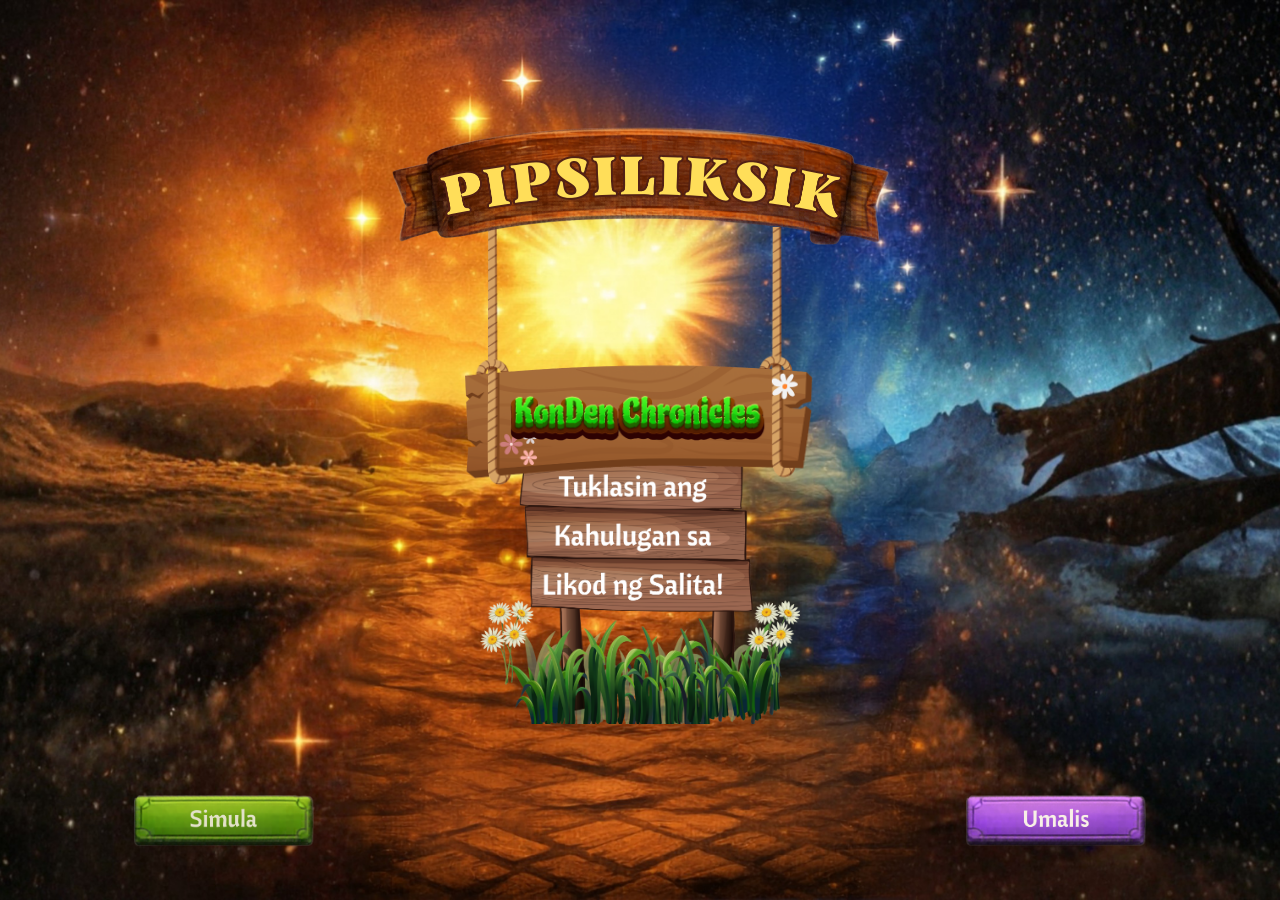
<file: index.html>
<!DOCTYPE html>
<html lang="en">
<head>
    <meta charset="UTF-8">
    <meta name="viewport" content="width=device-width, initial-scale=1.0">
    <title>Pipsiliksik: KonDen Chronicles</title>
    <link rel="stylesheet" href="style.css">
</head>
<body>

    <div class="game-container">
        <img src="assests/mainmenu/title.png" alt="Pipsiliksik" class="main-title">

        <div class="subtitle-container">
            <img src="assests/mainmenu/subtitle.png" alt="KonDen Chronicles" class="subtitle">
            <img src="assests/mainmenu/subbbtitle.png" alt="Tuklasin ang Kahulugan" class="sub-description">
        </div>

       <div class="button-container">
    <a href="index1.html">
        <button class="menu-btn">
            <img src="assests/mainmenu/start.png" alt="Simula">
        </button>
    </a>

    <button class="menu-btn" onclick="window.close()">
        <img src="assests/mainmenu/quit.png" alt="Umalis">
    </button>
</div>
    </div>

</body>
</html>
</file>
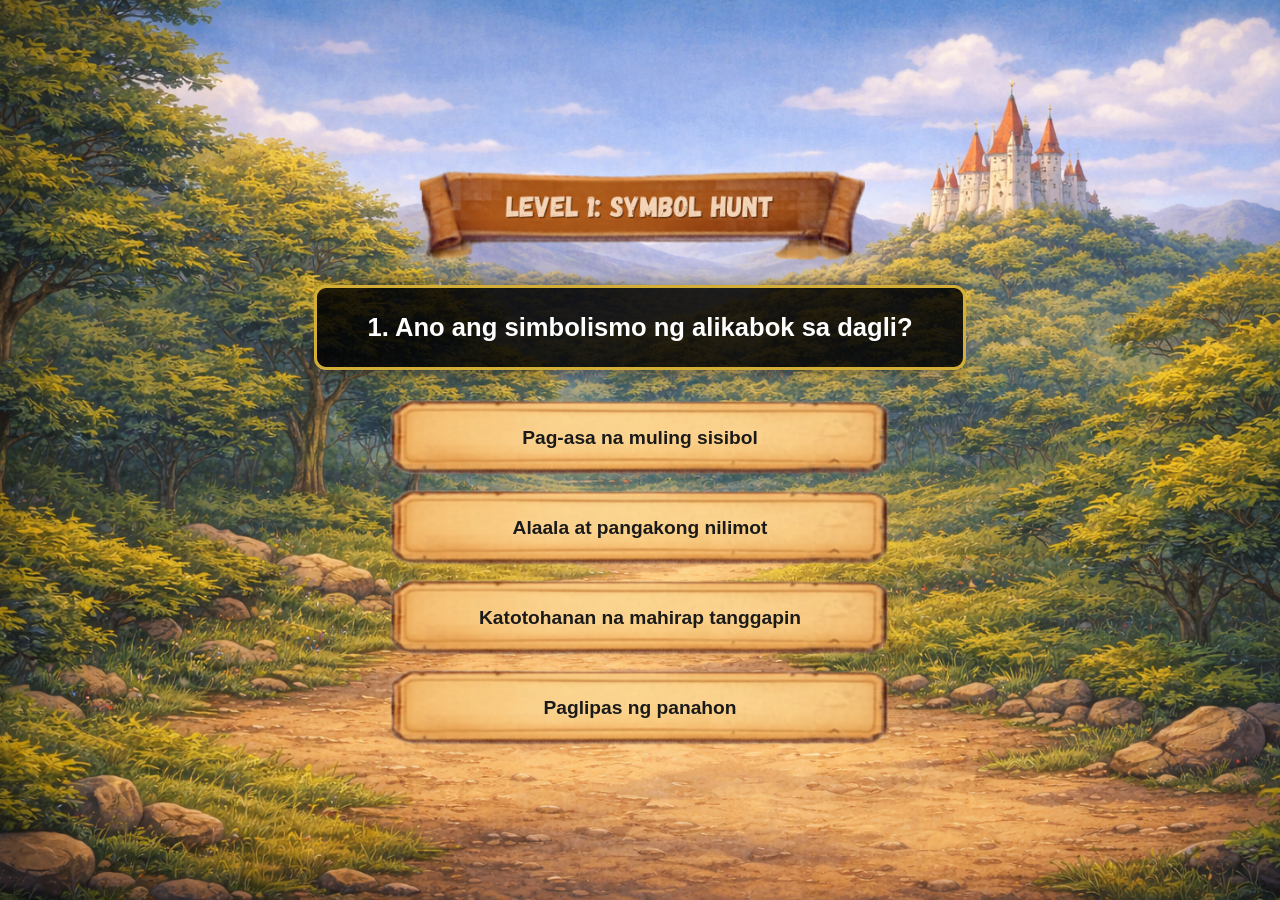
<file: level1con.html>
<!DOCTYPE html>
<html lang="tl">
<head>
    <meta charset="UTF-8">
    <meta name="viewport" content="width=device-width, initial-scale=1.0">
    <title>Symbol Hunt - Level 1</title>
    <link rel="stylesheet" href="style1con.css">
    <style>
        /* Styling for the Badge and Results */
        .result-container {
            text-align: center;
            padding: 20px;
        }
        .badge {
            display: inline-block;
            padding: 15px 30px;
            background: linear-gradient(45deg, #ffd700, #ffae00);
            color: #333;
            border-radius: 50px;
            font-weight: bold;
            font-size: 1.2rem;
            margin: 20px 0;
            box-shadow: 0 5px 15px rgba(0,0,0,0.4);
            border: 2px solid white;
            text-transform: uppercase;
        }
        .score-text {
            color: white;
            font-size: 1.5rem;
            margin-bottom: 10px;
        }
        .menu-btn {
            background-color: #4CAF50 !important; /* Different color for menu */
            margin-top: 10px;
        }
    </style>
</head>
<body>

    <div id="feedback" class="feedback-hidden"></div>

    <div class="game-container">
        <div class="header-banner"></div>

        <div class="question-box" id="questionText">
            Loading...
        </div>

        <div class="options-container" id="optionsGroup">
            </div>
    </div>

    <script>
        const quizData = [
            {
                q: "1. Ano ang simbolismo ng alikabok sa dagli?",
                options: ["Pag-asa na muling sisibol", "Alaala at pangakong nilimot", "Katotohanan na mahirap tanggapin", "Paglipas ng panahon"],
                correct: 1 
            },
            {
                q: "2. Ano ang ipinahihiwatig ng ilaw mula sa lampara?",
                options: ["Pag-asa na patuloy na sumisilip", "Kalungkutan na bumabalot sa puso", "Katotohanan na kailangang harapin", "Alaala ng nakaraan"],
                correct: 0 
            },
            {
                q: "3. Ano ang konotasyon ng katahimikan sa dagli?",
                options: ["Pag-asa", "Katotohanan", "Kalungkutan", "Alaala"],
                correct: 2 
            },
            {
                q: "4. Ano ang kahulugan ng tunog ng orasan?",
                options: ["Paglipas ng panahon", "Katotohanan ng buhay", "Pag-asa sa hinaharap", "Alaala ng nakaraan"],
                correct: 0 
            },
            {
                q: "5. Ano ang simbolismo ng librong hawak ni Elena?",
                options: ["Katotohanan na kailangang harapin", "Alaala ng nakaraan", "Pag-asa sa kinabukasan", "Kalungkutan ng puso"],
                correct: 0 
            }
        ];

        let currentQuestion = 0;
        let totalScore = 0;

        function loadQuestion() {
            const qBox = document.getElementById('questionText');
            const oGroup = document.getElementById('optionsGroup');
            const data = quizData[currentQuestion];

            qBox.innerText = data.q;
            oGroup.innerHTML = '';

            data.options.forEach((opt, index) => {
                const btn = document.createElement('button');
                btn.className = 'option-btn';
                btn.innerText = opt;
                btn.onclick = () => checkAnswer(index);
                oGroup.appendChild(btn);
            });
        }

        function checkAnswer(selectedIndex) {
            const feedback = document.getElementById('feedback');
            const isCorrect = selectedIndex === quizData[currentQuestion].correct;

            if (isCorrect) {
                totalScore += 20; // Each question = 20 points
                feedback.className = 'feedback-show correct';
                feedback.innerText = "TAMANG SAGOT! 🎉";
            } else {
                feedback.className = 'feedback-show wrong';
                feedback.innerText = "MALI ANG SAGOT! ❌";
            }

            // Lock buttons during feedback
            const buttons = document.querySelectorAll('.option-btn');
            buttons.forEach(b => b.disabled = true);

            setTimeout(() => {
                feedback.className = 'feedback-hidden';
                currentQuestion++;
                
                if (currentQuestion < quizData.length) {
                    loadQuestion();
                } else {
                    showFinalResult();
                }
            }, 1500);
        }

        function getBadgeInfo(score) {
            if (score <= 25) return "Novice Dreamer";
            if (score <= 50) return "Word Explorer";
            if (score <= 75) return "Simbolismo Seeker";
            return "Konotasyon Master";
        }

        function showFinalResult() {
            const badgeLabel = getBadgeInfo(totalScore);
            const qBox = document.getElementById('questionText');
            const oGroup = document.getElementById('optionsGroup');

            qBox.innerText = "LEVEL COMPLETE!";
            
            oGroup.innerHTML = `
                <div class="result-container">
                    <div class="score-text">Nakuha mo: ${totalScore} Puntos</div>
                    <div class="badge">${badgeLabel}</div>
                    <br>
                    <button class="option-btn menu-btn" onclick="window.location.href='index1.html'">Bumalik sa Main Menu</button>
                </div>
            `;
        }

        loadQuestion();
    </script>
</body>
</html>
</file>
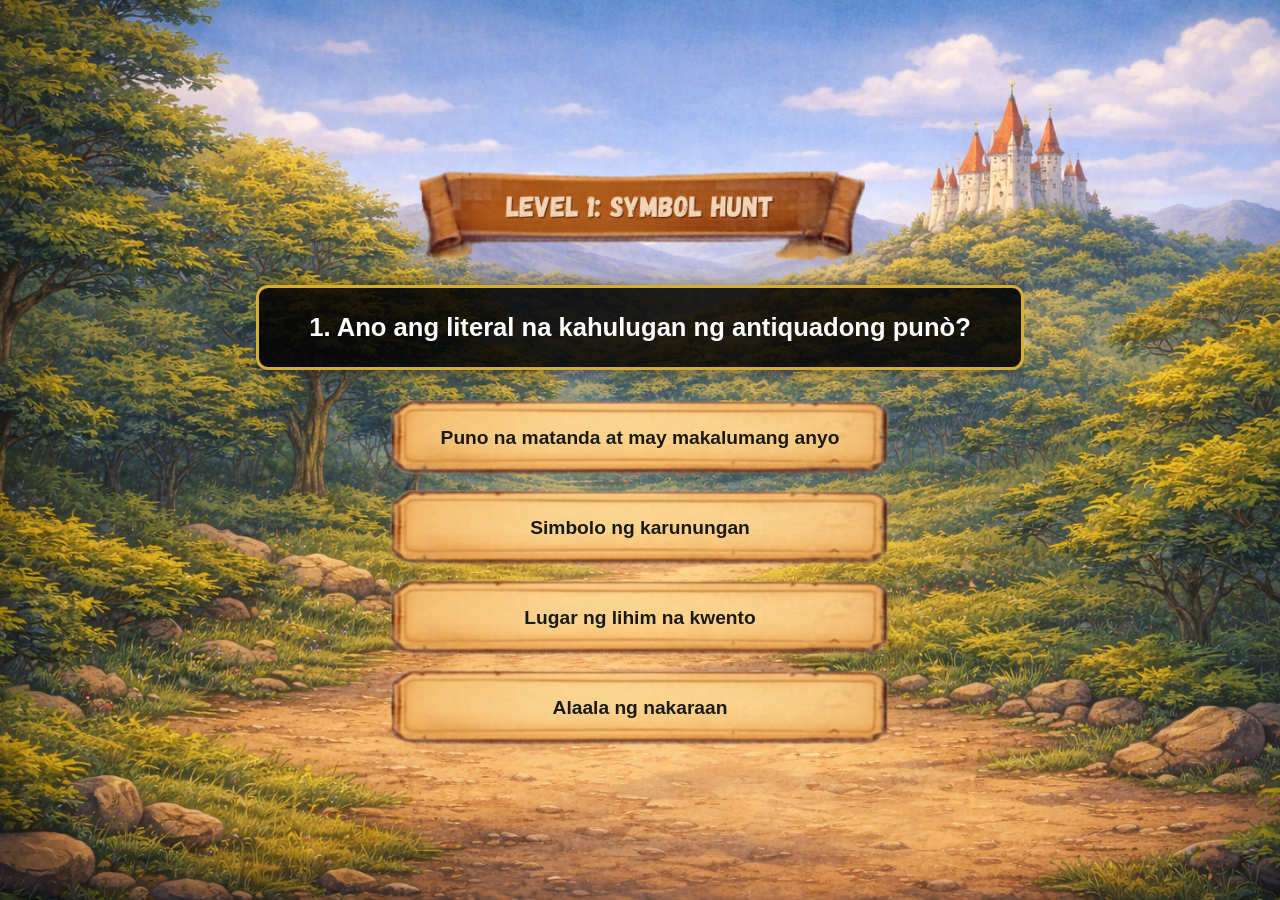
<file: level1dec.html>
<!DOCTYPE html>
<html lang="tl">
<head>
    <meta charset="UTF-8">
    <meta name="viewport" content="width=device-width, initial-scale=1.0">
    <title>Symbol Hunt - Level 1</title>
    <link rel="stylesheet" href="style2dec.css">
    <style>
        /* Styling for the Badge and Results */
        .result-container {
            text-align: center;
            padding: 20px;
        }
        .badge {
            display: inline-block;
            padding: 15px 30px;
            background: linear-gradient(45deg, #ffd700, #ffae00);
            color: #333;
            border-radius: 50px;
            font-weight: bold;
            font-size: 1.2rem;
            margin: 20px 0;
            box-shadow: 0 5px 15px rgba(0,0,0,0.4);
            border: 2px solid white;
            text-transform: uppercase;
        }
        .score-text {
            color: white;
            font-size: 1.5rem;
            margin-bottom: 10px;
        }
        .menu-btn {
            background-color: #4CAF50 !important; /* Different color for menu */
            margin-top: 10px;
        }
    </style>
</head>
<body>

    <div id="feedback" class="feedback-hidden"></div>

    <div class="game-container">
        <div class="header-banner"></div>

        <div class="question-box" id="questionText">
            Loading...
        </div>

        <div class="options-container" id="optionsGroup">
            </div>
    </div>

    <script>
        const quizData = [
            {
                q: "1.	Ano ang literal na kahulugan ng antiquadong punò?",
                options: ["Puno na matanda at may makalumang anyo", "Simbolo ng karunungan", "Lugar ng lihim na kwento", "Alaala ng nakaraan"],
                correct: 0 
            },
            {
                q: "2. Ano ang denotasyon ng bintanang nakabukas?",
                options: ["Bintana na nagpapapasok ng liwanag mula sa araw", " Simbolo ng bagong simula", "Palatandaan ng pag-asa", "Pangarap ni Ana"],
                correct: 0 
            },
            {
                q: "3. Ano ang literal na kahulugan ng libro?",
                options: ["Kasangkapan sa paglalaro", "Bagay na naglalaman ng nakasulat na impormasyon", "Simbolo ng kaalaman", "Alaala ng kabataan"],
                correct: 1
            },
            {
                q: "4. Ano ang literal na tinutukoy ng upuan?",
                options: ["Lugar para maupo", "Simbolo ng pahinga", "Tanda ng alaala", "Kaibigan ni Ana"],
                correct: 0 
            },
            {
                q: "5. Malamig ang simoy ng hangin, at ang mga dahon ay dahan-dahang sumasayaw sa himpapawid. Ano ang literal na tinutukoy ng dahon?",
                options: ["Tanda ng pagbabago", "Parte ng halaman na gumagalaw sa hangin", "Simbolo ng buhay", "Kaibigan ni Ana"],
                correct: 1 
            }
        ];

        let currentQuestion = 0;
        let totalScore = 0;

        function loadQuestion() {
            const qBox = document.getElementById('questionText');
            const oGroup = document.getElementById('optionsGroup');
            const data = quizData[currentQuestion];

            qBox.innerText = data.q;
            oGroup.innerHTML = '';

            data.options.forEach((opt, index) => {
                const btn = document.createElement('button');
                btn.className = 'option-btn';
                btn.innerText = opt;
                btn.onclick = () => checkAnswer(index);
                oGroup.appendChild(btn);
            });
        }

        function checkAnswer(selectedIndex) {
            const feedback = document.getElementById('feedback');
            const isCorrect = selectedIndex === quizData[currentQuestion].correct;

            if (isCorrect) {
                totalScore += 20; // Each question = 20 points
                feedback.className = 'feedback-show correct';
                feedback.innerText = "TAMANG SAGOT! 🎉";
            } else {
                feedback.className = 'feedback-show wrong';
                feedback.innerText = "MALI ANG SAGOT! ❌";
            }

            // Lock buttons during feedback
            const buttons = document.querySelectorAll('.option-btn');
            buttons.forEach(b => b.disabled = true);

            setTimeout(() => {
                feedback.className = 'feedback-hidden';
                currentQuestion++;
                
                if (currentQuestion < quizData.length) {
                    loadQuestion();
                } else {
                    showFinalResult();
                }
            }, 1500);
        }

        function getBadgeInfo(score) {
            if (score <= 25) return "Novice Dreamer";
            if (score <= 50) return "Word Explorer";
            if (score <= 75) return "Simbolismo Seeker";
            return "Konotasyon Master";
        }

        function showFinalResult() {
            const badgeLabel = getBadgeInfo(totalScore);
            const qBox = document.getElementById('questionText');
            const oGroup = document.getElementById('optionsGroup');

            qBox.innerText = "LEVEL COMPLETE!";
            
            oGroup.innerHTML = `
                <div class="result-container">
                    <div class="score-text">Nakuha mo: ${totalScore} Puntos</div>
                    <div class="badge">${badgeLabel}</div>
                    <br>
                    <button class="option-btn menu-btn" onclick="window.location.href='index1.html'">Bumalik sa Main Menu</button>
                </div>
            `;
        }

        loadQuestion();
    </script>
</body>
</html>
</file>
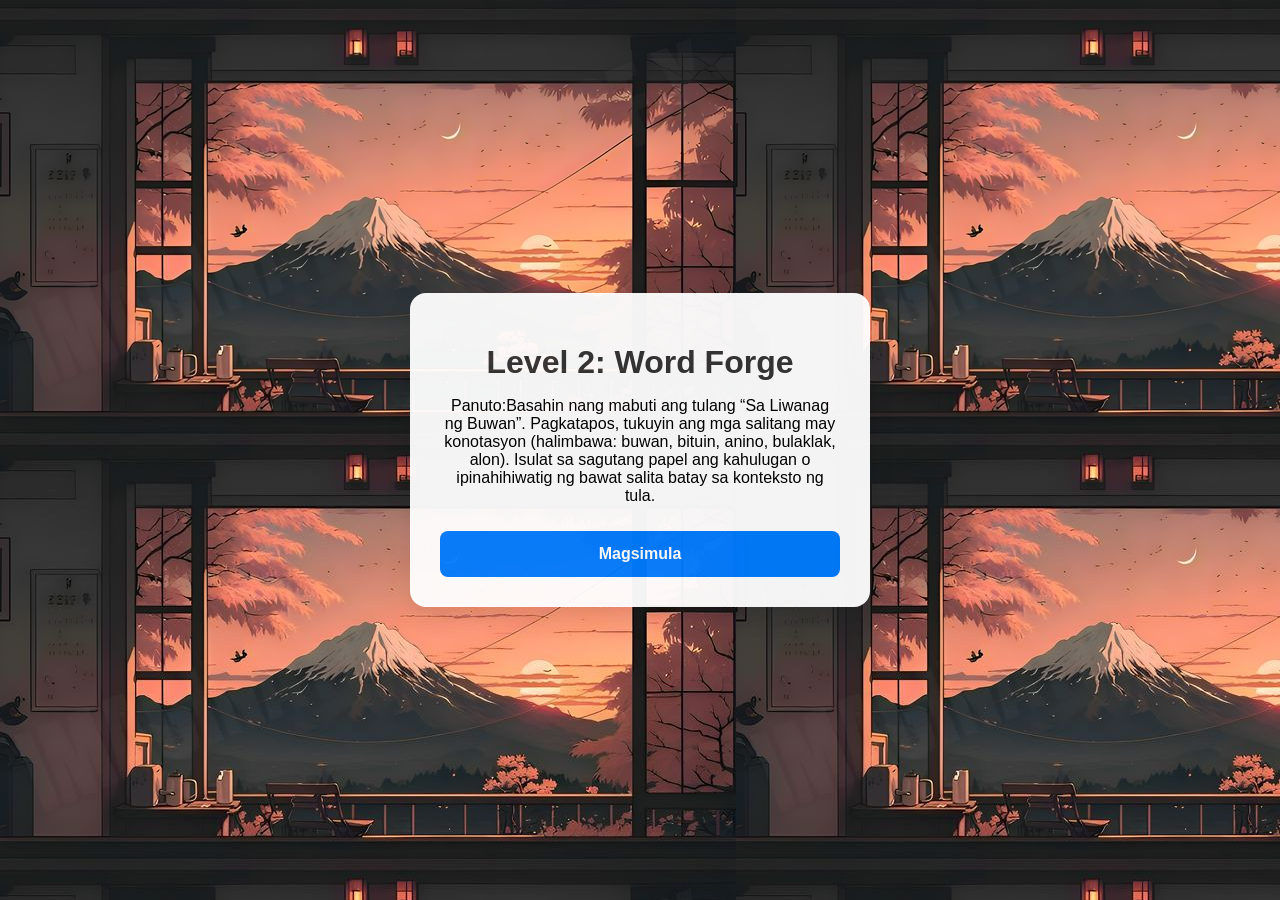
<file: level2con.html>
<!DOCTYPE html>
<html lang="en">
<head>
    <meta charset="UTF-8">
    <meta name="viewport" content="width=device-width, initial-scale=1.0">
    <title>LEVEL 2: WORD FORGE</title>
    <style>
        html, body {
            height: 100%;
            margin: 0;
        }

        body { 
            font-family: 'Segoe UI', Tahoma, Geneva, Verdana, sans-serif; 
            background-image: url(assests/level2_con/download\ \(5\).jpg);
            display: flex; 
            justify-content: center; 
            align-items: center;    
        }

        .quiz-card { 
            background: white; 
            opacity: 0.95;
            padding: 30px; 
            border-radius: 16px; 
            box-shadow: 0 10px 25px rgba(0,0,0,0.1); 
            width: 100%; 
            max-width: 400px; 
            text-align: center; 
            transition: all 0.3s ease;
        }

        button { 
            background: #007BFF; 
            color: white; 
            border: none; 
            padding: 14px 20px; 
            border-radius: 8px; 
            cursor: pointer; 
            font-weight: bold; 
            width: 100%; 
            margin-top: 10px;
            font-size: 1rem;
        }

        button:hover { background: #0056b3; }

        button.secondary { 
            background: #6c757d; 
            margin-top: 10px;
        }

        button.secondary:hover { background: #5a6268; }

        input { 
            width: 100%; 
            padding: 12px; 
            margin: 20px 0; 
            border: 2px solid #ddd; 
            border-radius: 8px; 
            box-sizing: border-box; 
            text-align: center;
            font-size: 1rem;
        }

        .progress { font-size: 0.85rem; color: #777; margin-bottom: 20px; }
        #feedback { font-weight: bold; margin: 15px 0; min-height: 1.2em; }
        .hidden { display: none; }
        h1 { color: #333; margin-bottom: 10px; }

        /* Badge Styling */
        .badge {
            display: inline-block;
            margin-top: 15px;
            padding: 12px 25px;
            border-radius: 50px;
            font-weight: bold;
            color: white;
            font-size: 1.2rem;
            box-shadow: 0 4px 10px rgba(0,0,0,0.2);
            text-transform: uppercase;
            letter-spacing: 1px;
        }
        .badge-novice { background: linear-gradient(45deg, #8e9eab, #eef2f3); color: #333; }
        .badge-explorer { background: linear-gradient(45deg, #11998e, #38ef7d); }
        .badge-seeker { background: linear-gradient(45deg, #FF512F, #DD2476); }
        .badge-master { background: linear-gradient(45deg, #FFD700, #FFA500); color: #000; border: 2px solid #daa520; }
    </style>
</head>
<body>

<div class="quiz-card" id="quiz-box">
    <div id="main-menu">
        <h1>Level 2: Word Forge</h1>
        <p>Panuto:Basahin nang mabuti ang tulang “Sa Liwanag ng Buwan”. Pagkatapos, tukuyin ang mga salitang may konotasyon (halimbawa: buwan, bituin, anino, bulaklak, alon). Isulat sa sagutang papel ang kahulugan o ipinahihiwatig ng bawat salita batay sa konteksto ng tula.</p>
        <button onclick="startQuiz()">Magsimula</button>
    </div>

    <div id="quiz-content" class="hidden">
        <div class="progress">Tanong <span id="q-number">1</span> ng 9</div>
        <h2 id="question-text">Loading...</h2>
        
        <input type="text" id="answerInput" placeholder="I-type ang sagot..." autofocus>
        
        <button onclick="processAnswer()">I-submit</button>
        <p id="feedback"></p>
    </div>
</div>

<script>
    const quizData = [
        { q: "Ano ang kahulugan ng 'Guwardiya'?", a: ["proteksyon", "gabay", "proteksiyon"] },
        { q: "Ano ang kahulugan ng 'Pangako'?", a: ["pag-asa", "posibilidad"] },
        { q: "Ano ang kahulugan ng 'Yumuyuko'?", a: ["pagpapakumbaba", "pagsunod"] },
        { q: "Ano ang kahulugan ng 'Luha'?", a: ["damdamin", "lungkot"] },
        { q: "Ano ang kahulugan ng 'Nagmumuni'?", a: ["mas malalim na pag-iisip", "pagninilay"] },
        { q: "Ano ang kahulugan ng 'Sumasamo'?", a: ["pagnanais", "panalangin"] },
        { q: "Ano ang kahulugan ng 'Naglalagablab'?", a: ["damdaming matindi", "alaala"] },
        { q: "Ano ang kahulugan ng 'Pag-asa'?", a: ["paniniwala sa magandang bukas"] },
        { q: "Ano ang kahulugan ng 'Pangarap'?", a: ["hangarin", "layunin sa buhay"] }
    ];

    let currentQ = 0;
    let totalScore = 0;
    const pointsPerQuestion = 11.12;

    const mainMenu = document.getElementById("main-menu");
    const quizContent = document.getElementById("quiz-content");
    const qText = document.getElementById("question-text");
    const qNum = document.getElementById("q-number");
    const input = document.getElementById("answerInput");
    const feedback = document.getElementById("feedback");

    function startQuiz() {
        currentQ = 0;
        totalScore = 0;
        mainMenu.classList.add("hidden");
        quizContent.classList.remove("hidden");
        loadQuestion();
    }

    function loadQuestion() {
        if (currentQ < quizData.length) {
            qText.textContent = quizData[currentQ].q;
            qNum.textContent = currentQ + 1;
            input.value = "";
            input.focus();
        } else {
            showFinalResults();
        }
    }

    function processAnswer() {
        if (input.value.trim() === "") return;

        const userValue = input.value.trim().toLowerCase();
        const correctAnswers = quizData[currentQ].a;

        if (correctAnswers.some(ans => userValue.includes(ans.toLowerCase()))) {
            totalScore += pointsPerQuestion;
            feedback.textContent = "Tama! ✨";
            feedback.style.color = "#28a745";
        } else {
            feedback.textContent = `Mali. (Sagot: ${correctAnswers[0]})`;
            feedback.style.color = "#dc3545";
        }

        currentQ++;

        setTimeout(() => {
            feedback.textContent = "";
            loadQuestion();
        }, 1200);
    }

    function getBadge(score) {
        if (score <= 25) return { name: "Novice Dreamer", class: "badge-novice" };
        if (score <= 50) return { name: "Word Explorer", class: "badge-explorer" };
        if (score <= 75) return { name: "Simbolismo Seeker", class: "badge-seeker" };
        return { name: "Konotasyon Master", class: "badge-master" };
    }

    function showFinalResults() {
        const finalScore = Math.round(totalScore);
        const badge = getBadge(finalScore);

        document.getElementById("quiz-box").innerHTML = `
            <h2>Tapos na!</h2>
            <p>Ang iyong kabuuang puntos ay:</p>
            <h1 style="font-size: 3.5rem; margin: 10px 0; color: #333;">${finalScore}</h1>
            <div class="badge ${badge.class}">${badge.name}</div>
            <div style="margin-top: 30px;">
                <button class="secondary" onclick="location.reload()">Bumalik sa Main Menu</button>
            </div>
        `;
    }

    input.addEventListener("keypress", (e) => {
        if (e.key === "Enter") processAnswer();
    });
</script>

</body>
</html>
</file>
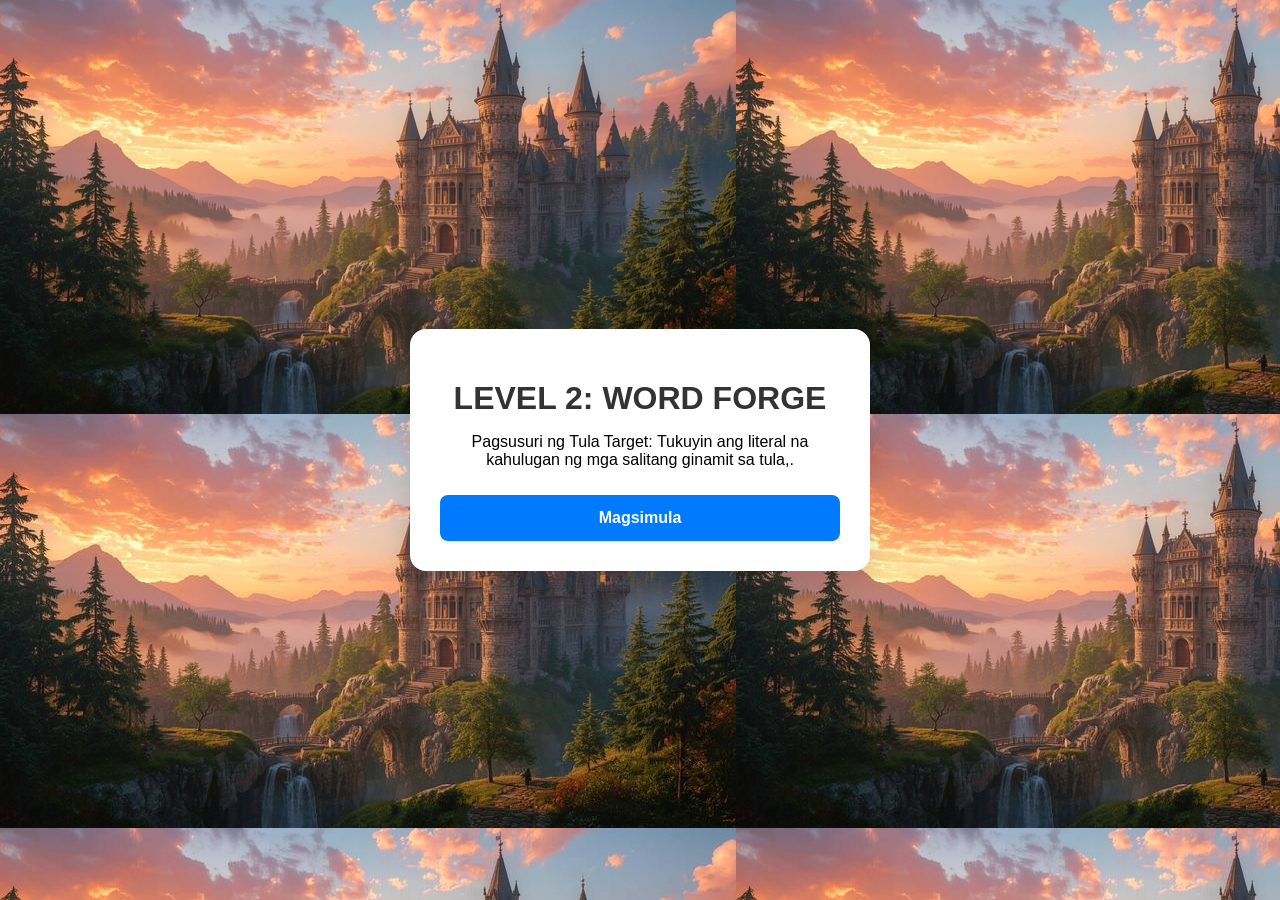
<file: level2dec.html>
<!DOCTYPE html>
<html lang="en">
<head>
    <meta charset="UTF-8">
    <meta name="viewport" content="width=device-width, initial-scale=1.0">
    <title>LEVEL 2: WORD FORGE</title>
    <style>
        html, body {
            height: 100%;
            margin: 0;
        }

        body { 
            font-family: 'Segoe UI', Tahoma, Geneva, Verdana, sans-serif; 
            background-image: url(assests/level2_den/backgroundd.jpg); 
            display: flex; 
            justify-content: center; 
            align-items: center;    
        }

        .quiz-card { 
            background: white; 
            padding: 30px; 
            border-radius: 16px; 
            box-shadow: 0 10px 25px rgba(0,0,0,0.1); 
            width: 100%; 
            max-width: 400px; 
            text-align: center; 
            transition: all 0.3s ease;
        }

        button { 
            background: #007BFF; 
            color: white; 
            border: none; 
            padding: 14px 20px; 
            border-radius: 8px; 
            cursor: pointer; 
            font-weight: bold; 
            width: 100%; 
            margin-top: 10px;
            font-size: 1rem;
        }

        button:hover { background: #0056b3; }

        button.secondary { 
            background: #6c757d; 
            margin-top: 10px;
        }

        button.secondary:hover { background: #5a6268; }

        input { 
            width: 100%; 
            padding: 12px; 
            margin: 20px 0; 
            border: 2px solid #ddd; 
            border-radius: 8px; 
            box-sizing: border-box; 
            text-align: center;
            font-size: 1rem;
        }

        .progress { font-size: 0.85rem; color: #777; margin-bottom: 20px; }
        #feedback { font-weight: bold; margin: 15px 0; min-height: 1.2em; }
        .hidden { display: none; }
        h1 { color: #333; margin-bottom: 10px; }

        /* Badge Styling */
        .badge {
            display: inline-block;
            margin-top: 15px;
            padding: 12px 25px;
            border-radius: 50px;
            font-weight: bold;
            color: white;
            font-size: 1.2rem;
            box-shadow: 0 4px 10px rgba(0,0,0,0.2);
            text-transform: uppercase;
            letter-spacing: 1px;
        }
        .badge-novice { background: linear-gradient(45deg, #8e9eab, #eef2f3); color: #333; }
        .badge-explorer { background: linear-gradient(45deg, #11998e, #38ef7d); }
        .badge-seeker { background: linear-gradient(45deg, #FF512F, #DD2476); }
        .badge-master { background: linear-gradient(45deg, #FFD700, #FFA500); color: #000; border: 2px solid #daa520; }
    </style>
</head>
<body>

<div class="quiz-card" id="quiz-box">
    <div id="main-menu">
        <h1>LEVEL 2: WORD FORGE</h1>
        <p>Pagsusuri ng Tula
Target: Tukuyin ang literal na kahulugan ng mga salitang ginamit sa tula,.</p>
        <button onclick="startQuiz()">Magsimula</button>
    </div>

    <div id="quiz-content" class="hidden">
        <div class="progress">Tanong <span id="q-number">1</span> ng 9</div>
        <h2 id="question-text">Loading...</h2>
        
        <input type="text" id="answerInput" placeholder="I-type ang sagot..." autofocus>
        
        <button onclick="processAnswer()">I-submit</button>
        <p id="feedback"></p>
    </div>
</div>

<script>
    const quizData = [
        { q: "Ano ang kahulugan ng 'Palayan'?", a: ["taniman ng palay", "kasipagan", "buhay sa kanayunan"] },
        { q: "Ano ang kahulugan ng 'Payong'?", a: ["panangga sa ulan ata araw", "proteksyon", "kalinga"] },
        { q: "Ano ang kahulugan ng 'Ilog'?", a: ["Tubig", "daloy ng oras", "katahimikan"] },
        { q: "Ano ang kahulugan ng 'Pamayanan'?", a: ["samahan", "kultura", "lugar ng sama-samang pamumuhay"] },
        { q: "Ano ang kahulugan ng 'Punong Kahoy'?", a: ["matangkad at matatag na halaman", "lakas","pagpupunyagi","katatagan"] },
        { q: "Ano ang kahulugan ng 'Araw'?", a: ["nagbibigay liwanag", "pag-asa","bagong simula"] },
        { q: "Ano ang kahulugan ng 'Dahon'?", a: ["halaman na sumisipsip ng liwang", "pagbabago","buhay","pag-uunlad"] },
        { q: "Ano ang kahulugan ng 'Tirahan'?", a: ["pamumuhay", "seguridad","kapayapaan","pahinga"] },
        { q: "Ano ang kahulugan ng 'Bunga'?", a: ["kinalabasan", "kabutihan","gantimpala","biyaya"] }
    ];

    let currentQ = 0;
    let totalScore = 0;
    const pointsPerQuestion = 11.12;

    const mainMenu = document.getElementById("main-menu");
    const quizContent = document.getElementById("quiz-content");
    const qText = document.getElementById("question-text");
    const qNum = document.getElementById("q-number");
    const input = document.getElementById("answerInput");
    const feedback = document.getElementById("feedback");

    function startQuiz() {
        currentQ = 0;
        totalScore = 0;
        mainMenu.classList.add("hidden");
        quizContent.classList.remove("hidden");
        loadQuestion();
    }

    function loadQuestion() {
        if (currentQ < quizData.length) {
            qText.textContent = quizData[currentQ].q;
            qNum.textContent = currentQ + 1;
            input.value = "";
            input.focus();
        } else {
            showFinalResults();
        }
    }

    function processAnswer() {
        if (input.value.trim() === "") return;

        const userValue = input.value.trim().toLowerCase();
        const correctAnswers = quizData[currentQ].a;

        if (correctAnswers.some(ans => userValue.includes(ans.toLowerCase()))) {
            totalScore += pointsPerQuestion;
            feedback.textContent = "Tama! ✨";
            feedback.style.color = "#28a745";
        } else {
            feedback.textContent = `Mali. (Sagot: ${correctAnswers[0]})`;
            feedback.style.color = "#dc3545";
        }

        currentQ++;

        setTimeout(() => {
            feedback.textContent = "";
            loadQuestion();
        }, 1200);
    }

    function getBadge(score) {
        if (score <= 25) return { name: "Novice Dreamer", class: "badge-novice" };
        if (score <= 50) return { name: "Word Explorer", class: "badge-explorer" };
        if (score <= 75) return { name: "Simbolismo Seeker", class: "badge-seeker" };
        return { name: "Konotasyon Master", class: "badge-master" };
    }

    function showFinalResults() {
        const finalScore = Math.round(totalScore);
        const badge = getBadge(finalScore);

        document.getElementById("quiz-box").innerHTML = `
            <h2>Tapos na!</h2>
            <p>Ang iyong kabuuang puntos ay:</p>
            <h1 style="font-size: 3.5rem; margin: 10px 0; color: #333;">${finalScore}</h1>
            <div class="badge ${badge.class}">${badge.name}</div>
            <div style="margin-top: 30px;">
                <button class="secondary" onclick="location.reload()">Bumalik sa Main Menu</button>
            </div>
        `;
    }

    input.addEventListener("keypress", (e) => {
        if (e.key === "Enter") processAnswer();
    });
</script>

</body>
</html>
</file>
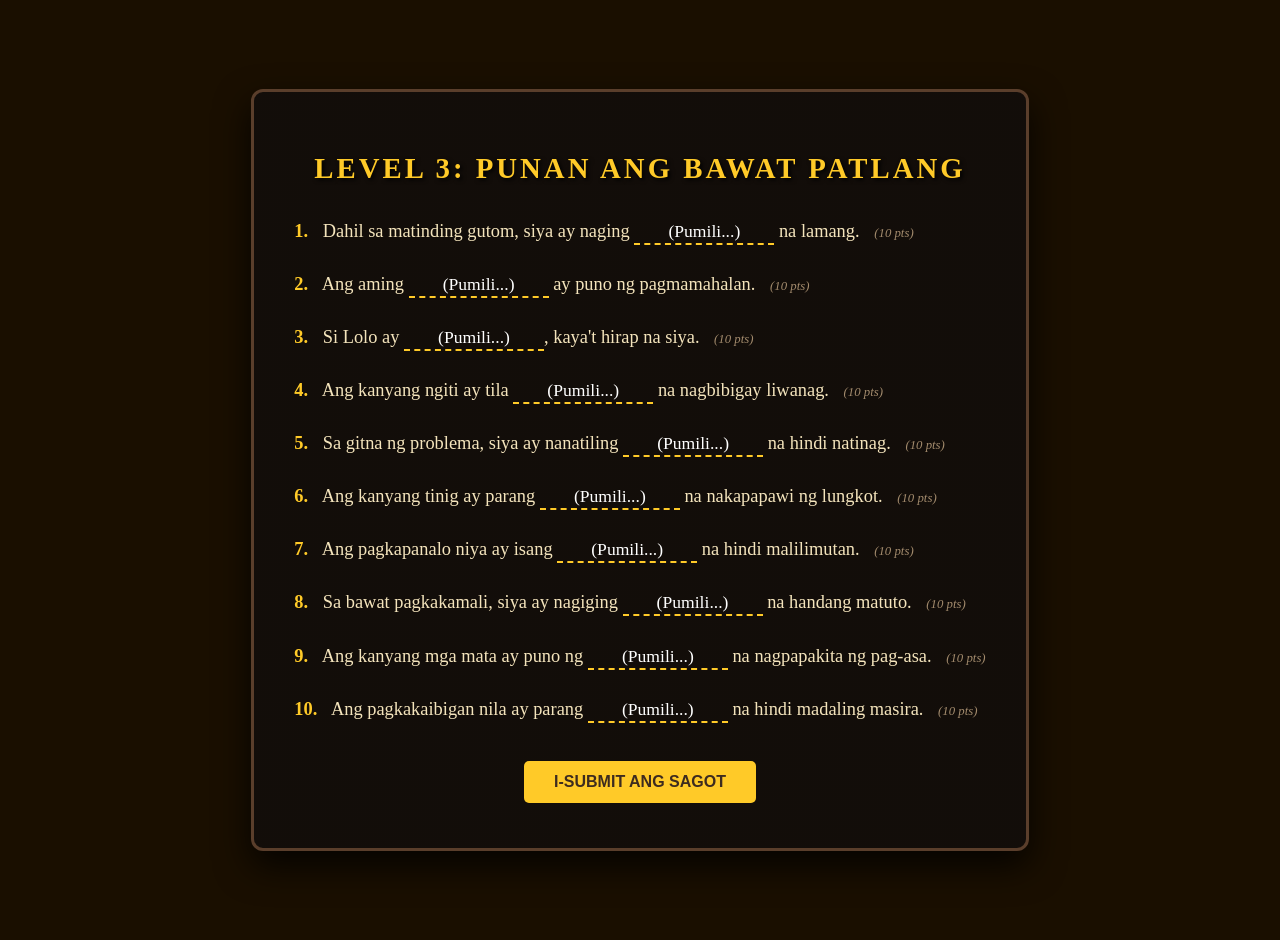
<file: level3con.html>
<!DOCTYPE html>
<html lang="tl">
<head>
    <meta charset="UTF-8">
    <meta name="viewport" content="width=device-width, initial-scale=1.0">
    <title>Pagsasanay: Konotasyon at Denotasyon</title>
    <style>
        body {
            background-color: #1a0f00;
            display: flex;
            justify-content: center;
            align-items: center;
            min-height: 100vh;
            margin: 0;
            padding: 20px;
            font-family: 'Georgia', serif;
        }

        .container {
            background: linear-gradient(rgba(0, 0, 0, 0.7), rgba(0, 0, 0, 0.7)), 
                        url('https://www.transparenttextures.com/patterns/dark-wood.png');
            background-color: #3d2b1f;
            padding: 40px;
            border-radius: 12px;
            box-shadow: 0 15px 35px rgba(0,0,0,0.8);
            max-width: 850px;
            color: #f4e4bc;
            border: 3px solid #5a3e2b;
        }

        h1 {
            text-align: center;
            text-transform: uppercase;
            letter-spacing: 3px;
            margin-bottom: 30px;
            font-size: 1.8rem;
            color: #ffca28;
            text-shadow: 2px 2px 4px black;
        }

        .item {
            margin-bottom: 20px;
            line-height: 1.8;
            font-size: 1.15rem;
        }

        .item-number {
            font-weight: bold;
            color: #ffca28;
            margin-right: 10px;
        }

        .points-tag {
            font-size: 0.8rem;
            color: #a38b6d;
            font-style: italic;
            margin-left: 10px;
        }

        select {
            background: transparent;
            border: none;
            border-bottom: 2px dashed #ffca28;
            color: #fff;
            font-family: 'Georgia', serif;
            font-size: 1.1rem;
            padding: 2px 5px;
            cursor: pointer;
            outline: none;
            -webkit-appearance: none;
            appearance: none;
            text-align: center;
            min-width: 140px;
        }

        select option {
            background-color: #3d2b1f;
            color: #f4e4bc;
        }

        .correct { color: #4caf50 !important; border-bottom: 2px solid #4caf50 !important; font-weight: bold; }
        .incorrect { color: #f44336 !important; border-bottom: 2px solid #f44336 !important; font-weight: bold; }

        .btn-container {
            text-align: center;
            margin-top: 30px;
        }

        button, .menu-link {
            background-color: #ffca28;
            color: #3d2b1f;
            border: none;
            padding: 12px 30px;
            font-size: 1rem;
            font-weight: bold;
            border-radius: 5px;
            cursor: pointer;
            transition: 0.3s;
            text-transform: uppercase;
            text-decoration: none;
            display: inline-block;
            margin: 5px;
        }

        button:hover, .menu-link:hover {
            background-color: #ffd54f;
            transform: scale(1.05);
        }

        /* --- MODAL STYLES --- */
        .modal-overlay {
            display: none;
            position: fixed;
            top: 0; left: 0; width: 100%; height: 100%;
            background: rgba(0, 0, 0, 0.9);
            z-index: 1000;
            justify-content: center;
            align-items: center;
        }

        .modal-content {
            background: #3d2b1f;
            border: 4px solid #ffca28;
            padding: 40px;
            border-radius: 15px;
            text-align: center;
            max-width: 450px;
            width: 90%;
            box-shadow: 0 0 30px rgba(255, 202, 40, 0.3);
            animation: popIn 0.4s cubic-bezier(0.175, 0.885, 0.32, 1.275);
        }

        @keyframes popIn {
            from { transform: scale(0.5); opacity: 0; }
            to { transform: scale(1); opacity: 1; }
        }

        .result-title {
            font-size: 1.5rem;
            margin-bottom: 10px;
            color: #f4e4bc;
        }

        .score-big {
            font-size: 3.5rem;
            color: #ffca28;
            margin: 10px 0;
            font-weight: bold;
            text-shadow: 0 0 10px rgba(255, 202, 40, 0.5);
        }

        .badge-box {
            display: block;
            margin: 20px auto;
            padding: 15px;
            border: 2px solid #ffca28;
            background: rgba(255, 202, 40, 0.1);
            color: #ffca28;
            border-radius: 8px;
            font-size: 1.2rem;
            font-weight: bold;
            text-transform: uppercase;
        }

        .modal-buttons {
            display: flex;
            justify-content: center;
            gap: 15px;
            flex-wrap: wrap;
            margin-top: 20px;
        }

        .secondary-btn {
            background-color: #f4e4bc;
            color: #3d2b1f;
        }
    </style>
</head>
<body>

<div class="container">
    <h1>Level 3: Punan ang Bawat Patlang</h1>
    
    <div id="quiz-form">
        <div class="item">
            <span class="item-number">1.</span> Dahil sa matinding gutom, siya ay naging 
            <select data-answer="butot-balat">
                <option value="">(Pumili...)</option>
                <option value="payat">payat</option>
                <option value="butot-balat">butot-balat</option>
            </select> na lamang. <span class="points-tag">(10 pts)</span>
        </div>

        <div class="item">
            <span class="item-number">2.</span> Ang aming 
            <select data-answer="tahanan">
                <option value="">(Pumili...)</option>
                <option value="bahay">bahay</option>
                <option value="tahanan">tahanan</option>
            </select> ay puno ng pagmamahalan. <span class="points-tag">(10 pts)</span>
        </div>

        <div class="item">
            <span class="item-number">3.</span> Si Lolo ay 
            <select data-answer="ulila sa lakas">
                <option value="">(Pumili...)</option>
                <option value="matanda">matanda</option>
                <option value="ulila sa lakas">ulila sa lakas</option>
            </select>, kaya't hirap na siya. <span class="points-tag">(10 pts)</span>
        </div>

        <div class="item">
            <span class="item-number">4.</span> Ang kanyang ngiti ay tila 
            <select data-answer="bituin">
                <option value="">(Pumili...)</option>
                <option value="bituin">bituin</option>
                <option value="ilaw">ilaw</option>
            </select> na nagbibigay liwanag. <span class="points-tag">(10 pts)</span>
        </div>

        <div class="item">
            <span class="item-number">5.</span> Sa gitna ng problema, siya ay nanatiling 
            <select data-answer="bato">
                <option value="">(Pumili...)</option>
                <option value="matatag">matatag</option>
                <option value="bato">bato</option>
            </select> na hindi natinag. <span class="points-tag">(10 pts)</span>
        </div>

        <div class="item">
            <span class="item-number">6.</span> Ang kanyang tinig ay parang 
            <select data-answer="musika">
                <option value="">(Pumili...)</option>
                <option value="musika">musika</option>
                <option value="ingay">ingay</option>
            </select> na nakapapawi ng lungkot. <span class="points-tag">(10 pts)</span>
        </div>

        <div class="item">
            <span class="item-number">7.</span> Ang pagkapanalo niya ay isang 
            <select data-answer="ginto">
                <option value="">(Pumili...)</option>
                <option value="tagumpay">tagumpay</option>
                <option value="ginto">ginto</option>
            </select> na hindi malilimutan. <span class="points-tag">(10 pts)</span>
        </div>

        <div class="item">
            <span class="item-number">8.</span> Sa bawat pagkakamali, siya ay nagiging 
            <select data-answer="binhi">
                <option value="">(Pumili...)</option>
                <option value="bata">bata</option>
                <option value="binhi">binhi</option>
            </select> na handang matuto. <span class="points-tag">(10 pts)</span>
        </div>

        <div class="item">
            <span class="item-number">9.</span> Ang kanyang mga mata ay puno ng 
            <select data-answer="liwanag">
                <option value="">(Pumili...)</option>
                <option value="liwanag">liwanag</option>
                <option value="dilim">dilim</option>
            </select> na nagpapakita ng pag-asa. <span class="points-tag">(10 pts)</span>
        </div>

        <div class="item">
            <span class="item-number">10.</span> Ang pagkakaibigan nila ay parang 
            <select data-answer="bakal">
                <option value="">(Pumili...)</option>
                <option value="bakal">bakal</option>
                <option value="tali">tali</option>
            </select> na hindi madaling masira. <span class="points-tag">(10 pts)</span>
        </div>

        <div class="btn-container">
            <button onclick="checkAnswers()">I-submit ang Sagot</button>
        </div>
    </div>
</div>

<div id="resultModal" class="modal-overlay">
    <div class="modal-content">
        <div class="result-title">Ang iyong Resulta:</div>
        <div id="finalScore" class="score-big">0 pts</div>
        <div id="finalBadge" class="badge-box">TITLE</div>
        
        <div class="modal-buttons">
            
            <a href="index1.html" class="menu-link secondary-btn">Main Menu</a>
        </div>
    </div>
</div>

<script>
    function checkAnswers() {
        const selects = document.querySelectorAll('select');
        let correctCount = 0;

        selects.forEach(select => {
            const correctAnswer = select.getAttribute('data-answer');
            if (select.value === correctAnswer) {
                select.className = 'correct';
                correctCount++;
            } else {
                select.className = 'incorrect';
            }
        });

        const totalPoints = correctCount * 10;
        
        // Determine Badge
        let badgeTitle = "";
        if (totalPoints <= 25) badgeTitle = "🌱 Novice Dreamer";
        else if (totalPoints <= 50) badgeTitle = "🔍 Word Explorer";
        else if (totalPoints <= 75) badgeTitle = "✨ Simbolismo Seeker";
        else badgeTitle = "🏆 Konotasyon Master";

        // Update Modal
        document.getElementById('finalScore').innerText = totalPoints + " pts";
        document.getElementById('finalBadge').innerText = badgeTitle;
        document.getElementById('resultModal').style.display = 'flex';
    }

    function closeModal() {
        document.getElementById('resultModal').style.display = 'none';
        const selects = document.querySelectorAll('select');
        selects.forEach(select => {
            select.value = "";
            select.className = "";
        });
    }
</script>

</body>
</html>
</file>
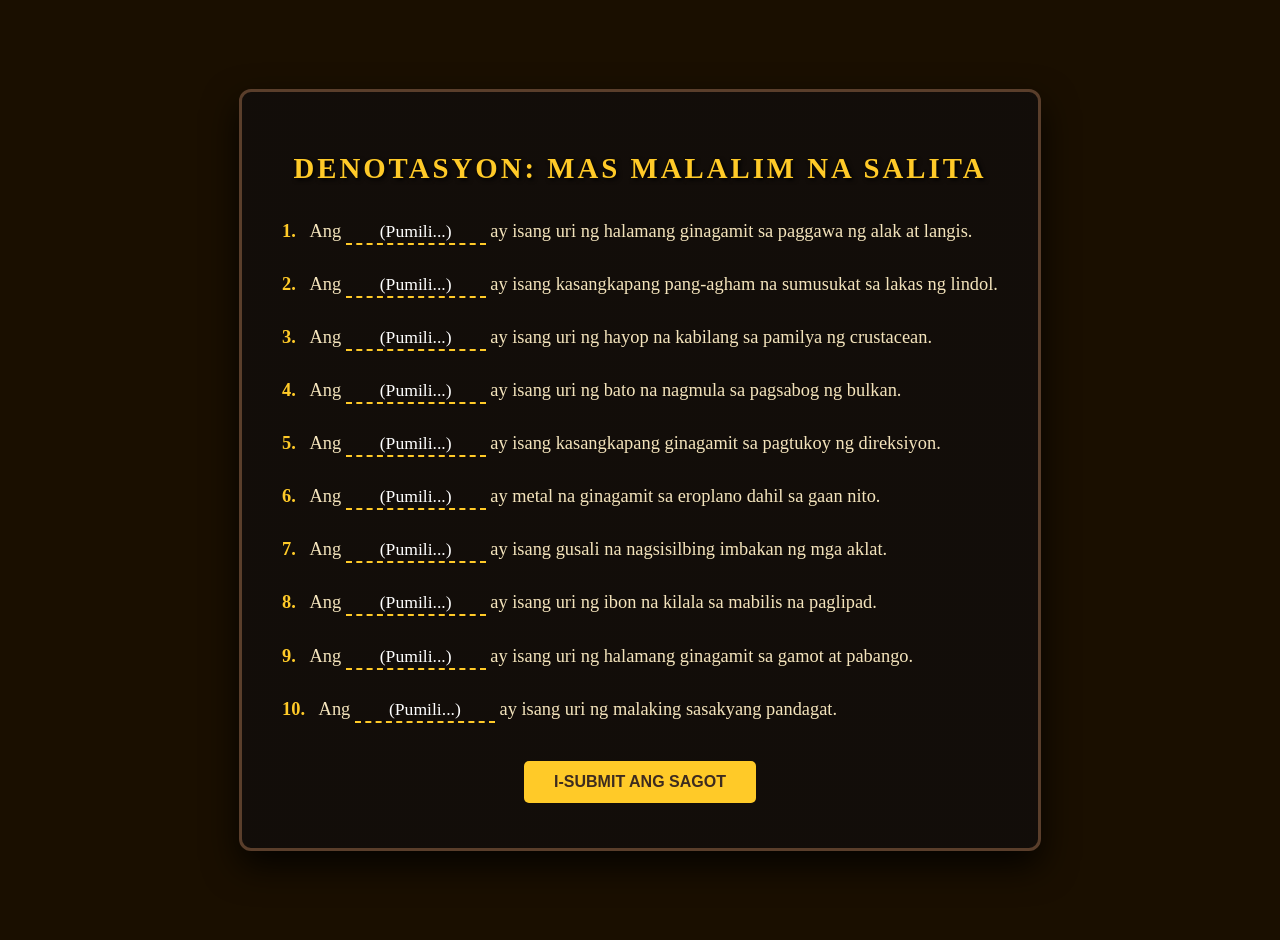
<file: level3dec.html>
<!DOCTYPE html>
<html lang="tl">
<head>
    <meta charset="UTF-8">
    <meta name="viewport" content="width=device-width, initial-scale=1.0">
    <title>Pagsasanay: Denotasyon (Literal na Kahulugan)</title>
    <style>
        body {
            background-color: #1a0f00;
            display: flex;
            justify-content: center;
            align-items: center;
            min-height: 100vh;
            margin: 0;
            padding: 20px;
            font-family: 'Georgia', serif;
        }

        .container {
            background: linear-gradient(rgba(0, 0, 0, 0.7), rgba(0, 0, 0, 0.7)), 
                        url('https://www.transparenttextures.com/patterns/dark-wood.png');
            background-color: #3d2b1f;
            padding: 40px;
            border-radius: 12px;
            box-shadow: 0 15px 35px rgba(0,0,0,0.8);
            max-width: 850px;
            color: #f4e4bc;
            border: 3px solid #5a3e2b;
        }

        h1 {
            text-align: center;
            text-transform: uppercase;
            letter-spacing: 3px;
            margin-bottom: 30px;
            font-size: 1.8rem;
            color: #ffca28;
            text-shadow: 2px 2px 4px black;
        }

        .item {
            margin-bottom: 20px;
            line-height: 1.8;
            font-size: 1.15rem;
        }

        .item-number {
            font-weight: bold;
            color: #ffca28;
            margin-right: 10px;
        }

        select {
            background: transparent;
            border: none;
            border-bottom: 2px dashed #ffca28;
            color: #fff;
            font-family: 'Georgia', serif;
            font-size: 1.1rem;
            padding: 2px 5px;
            cursor: pointer;
            outline: none;
            -webkit-appearance: none;
            appearance: none;
            text-align: center;
            min-width: 140px;
        }

        select option {
            background-color: #3d2b1f;
            color: #f4e4bc;
        }

        .correct { color: #4caf50 !important; border-bottom: 2px solid #4caf50 !important; font-weight: bold; }
        .incorrect { color: #f44336 !important; border-bottom: 2px solid #f44336 !important; font-weight: bold; }

        .btn-container {
            text-align: center;
            margin-top: 30px;
        }

        button, .menu-link {
            background-color: #ffca28;
            color: #3d2b1f;
            border: none;
            padding: 12px 30px;
            font-size: 1rem;
            font-weight: bold;
            border-radius: 5px;
            cursor: pointer;
            transition: 0.3s;
            text-transform: uppercase;
            text-decoration: none;
            display: inline-block;
            margin: 5px;
        }

        button:hover, .menu-link:hover {
            background-color: #ffd54f;
            transform: scale(1.05);
        }

        .modal-overlay {
            display: none;
            position: fixed;
            top: 0; left: 0; width: 100%; height: 100%;
            background: rgba(0, 0, 0, 0.9);
            z-index: 1000;
            justify-content: center;
            align-items: center;
        }

        .modal-content {
            background: #3d2b1f;
            border: 4px solid #ffca28;
            padding: 40px;
            border-radius: 15px;
            text-align: center;
            max-width: 450px;
            width: 90%;
            box-shadow: 0 0 30px rgba(255, 202, 40, 0.3);
            animation: popIn 0.4s cubic-bezier(0.175, 0.885, 0.32, 1.275);
        }

        @keyframes popIn {
            from { transform: scale(0.5); opacity: 0; }
            to { transform: scale(1); opacity: 1; }
        }

        .result-title {
            font-size: 1.5rem;
            margin-bottom: 10px;
            color: #f4e4bc;
        }

        .score-big {
            font-size: 3.5rem;
            color: #ffca28;
            margin: 10px 0;
            font-weight: bold;
            text-shadow: 0 0 10px rgba(255, 202, 40, 0.5);
        }

        .badge-box {
            display: block;
            margin: 20px auto;
            padding: 15px;
            border: 2px solid #ffca28;
            background: rgba(255, 202, 40, 0.1);
            color: #ffca28;
            border-radius: 8px;
            font-size: 1.2rem;
            font-weight: bold;
            text-transform: uppercase;
        }

        .modal-buttons {
            display: flex;
            justify-content: center;
            gap: 15px;
            flex-wrap: wrap;
            margin-top: 20px;
        }

        .secondary-btn {
            background-color: #f4e4bc;
            color: #3d2b1f;
        }
    </style>
</head>
<body>

<div class="container">
    <h1>Denotasyon: Mas Malalim na Salita</h1>
    
    <div id="quiz-form">
        <div class="item">
            <span class="item-number">1.</span> Ang 
            <select data-answer="ubas">
                <option value="">(Pumili...)</option>
                <option value="ubas">ubas</option>
                <option value="vino">vino</option>
            </select> ay isang uri ng halamang ginagamit sa paggawa ng alak at langis.
        </div>

        <div class="item">
            <span class="item-number">2.</span> Ang 
            <select data-answer="seismograph">
                <option value="">(Pumili...)</option>
                <option value="seismograph">seismograph</option>
                <option value="pagyanig">pagyanig</option>
            </select> ay isang kasangkapang pang-agham na sumusukat sa lakas ng lindol.
        </div>

        <div class="item">
            <span class="item-number">3.</span> Ang 
            <select data-answer="alimango">
                <option value="">(Pumili...)</option>
                <option value="alimango">alimango</option>
                <option value="sipag">sipag</option>
            </select> ay isang uri ng hayop na kabilang sa pamilya ng crustacean.
        </div>

        <div class="item">
            <span class="item-number">4.</span> Ang 
            <select data-answer="basalto">
                <option value="">(Pumili...)</option>
                <option value="basalto">basalto</option>
                <option value="lakas">lakas</option>
            </select> ay isang uri ng bato na nagmula sa pagsabog ng bulkan.
        </div>

        <div class="item">
            <span class="item-number">5.</span> Ang 
            <select data-answer="kompas">
                <option value="">(Pumili...)</option>
                <option value="kompas">kompas</option>
                <option value="paglalakbay">paglalakbay</option>
            </select> ay isang kasangkapang ginagamit sa pagtukoy ng direksiyon.
        </div>

        <div class="item">
            <span class="item-number">6.</span> Ang 
            <select data-answer="aluminyo">
                <option value="">(Pumili...)</option>
                <option value="aluminyo">aluminyo</option>
                <option value="kinang">kinang</option>
            </select> ay metal na ginagamit sa eroplano dahil sa gaan nito.
        </div>

        <div class="item">
            <span class="item-number">7.</span> Ang 
            <select data-answer="aklatan">
                <option value="">(Pumili...)</option>
                <option value="aklatan">aklatan</option>
                <option value="karunungan">karunungan</option>
            </select> ay isang gusali na nagsisilbing imbakan ng mga aklat.
        </div>

        <div class="item">
            <span class="item-number">8.</span> Ang 
            <select data-answer="lawin">
                <option value="">(Pumili...)</option>
                <option value="lawin">lawin</option>
                <option value="kalayaan">kalayaan</option>
            </select> ay isang uri ng ibon na kilala sa mabilis na paglipad.
        </div>

        <div class="item">
            <span class="item-number">9.</span> Ang 
            <select data-answer="lavender">
                <option value="">(Pumili...)</option>
                <option value="lavender">lavender</option>
                <option value="ganda">ganda</option>
            </select> ay isang uri ng halamang ginagamit sa gamot at pabango.
        </div>

        <div class="item">
            <span class="item-number">10.</span> Ang 
            <select data-answer="barko">
                <option value="">(Pumili...)</option>
                <option value="barko">barko</option>
                <option value="pangarap">pangarap</option>
            </select> ay isang uri ng malaking sasakyang pandagat.
        </div>

        <div class="btn-container">
            <button onclick="checkAnswers()">I-submit ang Sagot</button>
        </div>
    </div>
</div>

<div id="resultModal" class="modal-overlay">
    <div class="modal-content">
        <div class="result-title">Ang iyong Resulta:</div>
        <div id="finalScore" class="score-big">0 pts</div>
        <div id="finalBadge" class="badge-box">TITLE</div>
        
        <div class="modal-buttons">
            <button onclick="closeModal()">Subukan Muli</button>
            <a href="#" class="menu-link secondary-btn">Main Menu</a>
        </div>
    </div>
</div>

<script>
    function checkAnswers() {
        const selects = document.querySelectorAll('select');
        let correctCount = 0;

        selects.forEach(select => {
            const correctAnswer = select.getAttribute('data-answer');
            if (select.value === correctAnswer) {
                select.className = 'correct';
                correctCount++;
            } else {
                select.className = 'incorrect';
            }
        });

        const totalPoints = correctCount * 10;
        
        let badgeTitle = "";
        if (totalPoints <= 30) badgeTitle = "🌱 Nagsisimula Pa Lang";
        else if (totalPoints <= 60) badgeTitle = "🔍 Mapagmasid na Mag-aaral";
        else if (totalPoints <= 90) badgeTitle = "✨ Literal Specialist";
        else badgeTitle = "🏆 Denotasyon Master";

        document.getElementById('finalScore').innerText = totalPoints + " pts";
        document.getElementById('finalBadge').innerText = badgeTitle;
        document.getElementById('resultModal').style.display = 'flex';
    }

    function closeModal() {
        document.getElementById('resultModal').style.display = 'none';
        const selects = document.querySelectorAll('select');
        selects.forEach(select => {
            select.value = "";
            select.className = "";
        });
    }
</script>

</body>
</html>
</file>
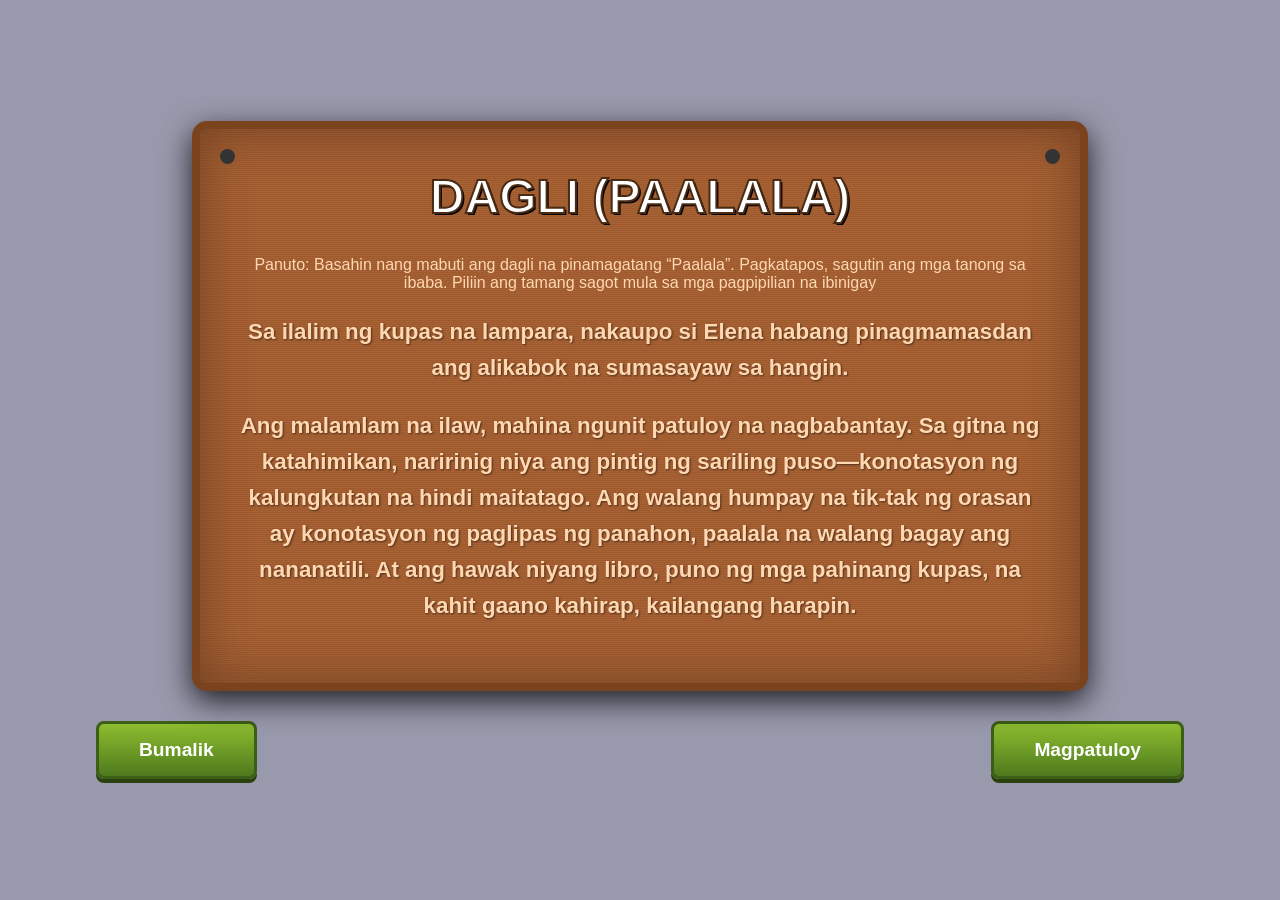
<file: storyboard1.html>
<!DOCTYPE html>
<html lang="tl">
<head>
    <meta charset="UTF-8">
    <meta name="viewport" content="width=device-width, initial-scale=1.0">
    <title>Dagli - Paalala</title>
    <link rel="stylesheet" href="sbstyle.css">
</head>
<body>
    <div class="game-container">
        <div class="wooden-sign">
            <h1>DAGLI (PAALALA)</h1>
            <div class="subcontent">
                <p> Panuto: Basahin nang mabuti ang dagli na pinamagatang “Paalala”. Pagkatapos, sagutin ang mga tanong sa ibaba. Piliin ang tamang sagot mula sa mga pagpipilian na ibinigay</p>
            </div>

            <div class="content">
                <p>Sa ilalim ng kupas na lampara, nakaupo si Elena habang pinagmamasdan ang alikabok na sumasayaw sa hangin.</p>
                <p>Ang malamlam na ilaw, mahina ngunit patuloy na nagbabantay. Sa gitna ng katahimikan, naririnig niya ang pintig ng sariling puso—konotasyon ng kalungkutan na hindi maitatago. Ang walang humpay na tik-tak ng orasan ay konotasyon ng paglipas ng panahon, paalala na walang bagay ang nananatili. At ang hawak niyang libro, puno ng mga pahinang kupas, na kahit gaano kahirap, kailangang harapin.</p>
            </div>
        </div>

        <div class="button-container">
            <a href="index1.html">
                <button class="btn btn-green">Bumalik</button>
            </a>

            <a href="level1con.html">
                <button class="btn btn-green">Magpatuloy</button>
            </a>
        </div>
    </div>
</body>
</html>
</file>
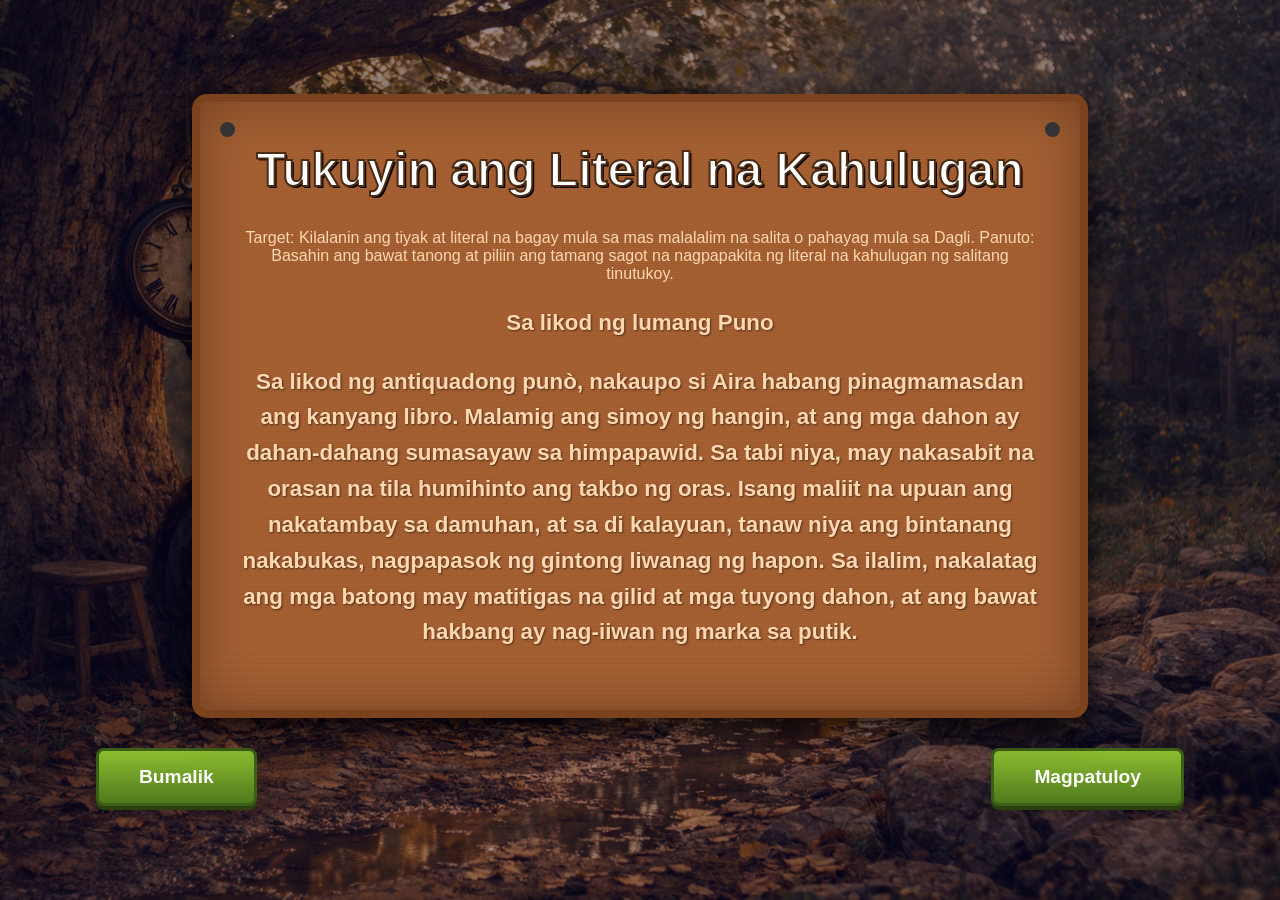
<file: storyboard1d.html>
<!DOCTYPE html>
<html lang="tl">
<head>
    <meta charset="UTF-8">
    <meta name="viewport" content="width=device-width, initial-scale=1.0">
    <title>Dagli - Paalala</title>
    <link rel="stylesheet" href="sb1d.css">
</head>
<body>
    <div class="game-container">
        <div class="wooden-sign">
            <h1>Tukuyin ang Literal na Kahulugan </h1>
            <div class="subcontent">
                <p> 
                  Target: Kilalanin ang tiyak at literal na bagay mula sa mas malalalim na salita o pahayag mula sa Dagli.
                  Panuto: Basahin ang bawat tanong at piliin ang tamang sagot na nagpapakita ng literal na kahulugan ng salitang tinutukoy. 
                </p>
            </div>

            <div class="content">
                <p>Sa likod ng lumang Puno</p>
                <p>Sa likod ng antiquadong punò, nakaupo si Aira habang pinagmamasdan ang kanyang libro. Malamig ang simoy ng hangin, at ang mga dahon ay dahan-dahang sumasayaw sa himpapawid. Sa tabi niya, may nakasabit na orasan na tila humihinto ang takbo ng oras. Isang maliit na upuan ang nakatambay sa damuhan, at sa di kalayuan, tanaw niya ang bintanang nakabukas, nagpapasok ng gintong liwanag ng hapon. Sa ilalim, nakalatag ang mga batong may matitigas na gilid at mga tuyong dahon, at ang bawat hakbang ay nag-iiwan ng marka sa putik.</p>
            </div>
        </div>

        <div class="button-container">
            <a href="index2.html">
                <button class="btn btn-green">Bumalik</button>
            </a>

            <a href="level1dec.html">
                <button class="btn btn-green">Magpatuloy</button>
            </a>
        </div>
    </div>
</body>
</html>
</file>
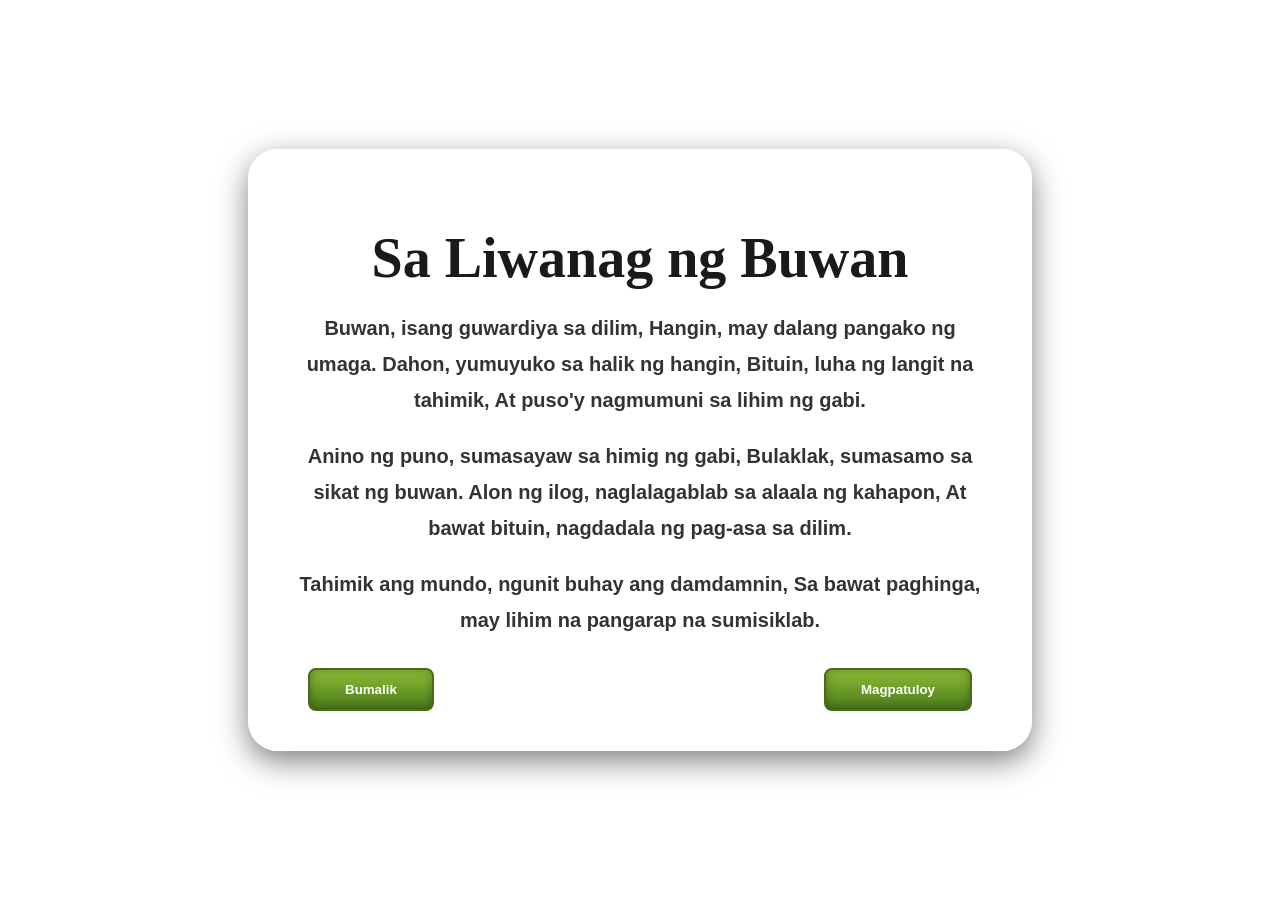
<file: storyboard2.html>
<!DOCTYPE html>
<html lang="tl">
<head>
    <meta charset="UTF-8">
    <meta name="viewport" content="width=device-width, initial-scale=1.0">
    <title>Sa Liwanag ng Buwan</title>
    <link href="https://fonts.google.com/specimen/Mea+Culpa?categoryFilters=Feeling:%2FExpressive%2FFancy&preview.script=Latn" rel="stylesheet">
    <style>
        body, html {
            margin: 0;
            padding: 0;
            height: 100%;
            font-family: 'Montserrat', sans-serif;
            display: flex;
            justify-content: center;
            align-items: center;
            /* Replace the URL below with your actual background image link */
            background: url('https://images.unsplash.com/photo-1504858700536-882c978a3464?auto=format&fit=crop&w=1920&q=80') no-repeat center center fixed;
            background-size: cover;
        }

        .container {
            background-color: rgba(255, 255, 255, 0.85);
            width: 80%;
            max-width: 800px;
            padding: 40px;
            border-radius: 30px;
            text-align: center;
            box-shadow: 0 10px 30px rgba(0,0,0,0.5);
            position: relative;
        }

        h1 {
            font-family: 'UnifrakturMaguntia', cursive;
            font-size: 3.5rem;
            margin-bottom: 20px;
            color: #1a1a1a;
        }

        p {
            font-size: 1.25rem;
            line-height: 1.8;
            color: #333;
            margin-bottom: 15px;
            font-weight: 700; /* Bolded to match the image style */
        }

        .button-container {
            display: flex;
            justify-content: space-between;
            margin-top: 30px;
            padding: 0 20px;
        }

        .btn {
            padding: 12px 35px;
            border-radius: 8px;
            border: 2px solid #4a6a1a;
            font-weight: bold;
            color: white;
            cursor: pointer;
            text-transform: capitalize;
            box-shadow: inset 0px 0px 10px rgba(0,0,0,0.3);
            background: linear-gradient(to bottom, #8dbd35 0%, #4a7a1a 100%);
        }

        .btn:hover {
            filter: brightness(1.1);
        }
    </style>
</head>
<body>

    <div class="container">
        <h1>Sa Liwanag ng Buwan</h1>
        
        <p>Buwan, isang guwardiya sa dilim, Hangin, may dalang pangako ng umaga. Dahon, yumuyuko sa halik ng hangin, Bituin, luha ng langit na tahimik, At puso'y nagmumuni sa lihim ng gabi.</p>
        
        <p>Anino ng puno, sumasayaw sa himig ng gabi, Bulaklak, sumasamo sa sikat ng buwan. Alon ng ilog, naglalagablab sa alaala ng kahapon, At bawat bituin, nagdadala ng pag-asa sa dilim.</p>
        
        <p>Tahimik ang mundo, ngunit buhay ang damdamnin, Sa bawat paghinga, may lihim na pangarap na sumisiklab.</p>

       <div class="button-container">
            <a href="index1.html">
                <button class="btn btn-green">Bumalik</button>
            </a>

            <a href="level2con.html">
                <button class="btn btn-green">Magpatuloy</button>
            </a>
        </div>
    </div>

</body>
</html>
</file>
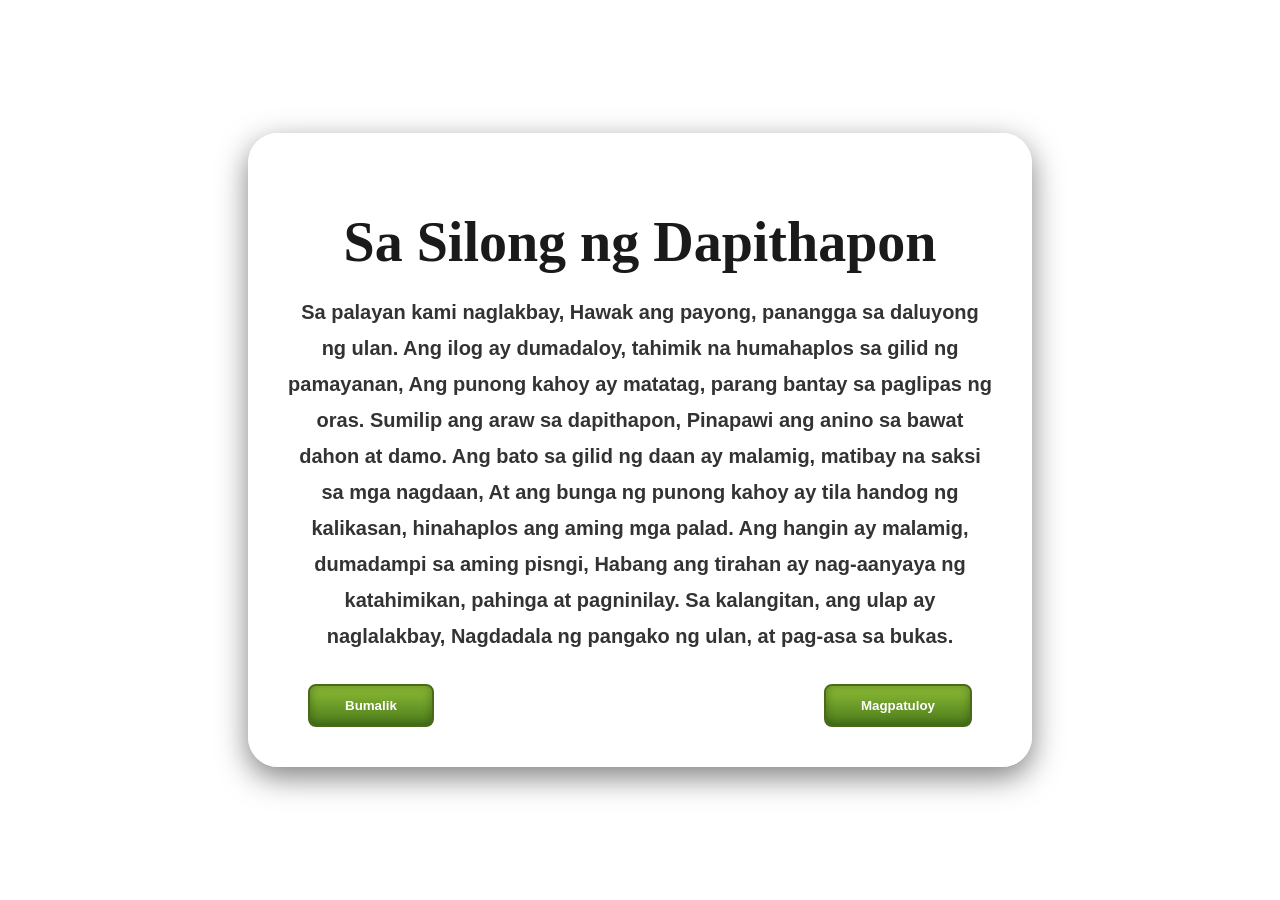
<file: storyboard2d.html>
<!DOCTYPE html>
<html lang="tl">
<head>
    <meta charset="UTF-8">
    <meta name="viewport" content="width=device-width, initial-scale=1.0">
    <title>Sa Liwanag ng Buwan</title>
    <link href="https://fonts.google.com/specimen/Mea+Culpa?categoryFilters=Feeling:%2FExpressive%2FFancy&preview.script=Latn" rel="stylesheet">
    <style>
        body, html {
            margin: 0;
            padding: 0;
            height: 100%;
            font-family: 'Montserrat', sans-serif;
            display: flex;
            justify-content: center;
            align-items: center;
            /* Replace the URL below with your actual background image link */
            background: url('https://images.unsplash.com/photo-1504858700536-882c978a3464?auto=format&fit=crop&w=1920&q=') no-repeat center center fixed;
            background-size: cover;
        }

        .container {
            background-color: rgba(255, 255, 255, 0.85);
            width: 80%;
            max-width: 800px;
            padding: 40px;
            border-radius: 30px;
            text-align: center;
            box-shadow: 0 10px 30px rgba(0,0,0,0.5);
            position: relative;
        }

        h1 {
            font-family: 'UnifrakturMaguntia', cursive;
            font-size: 3.5rem;
            margin-bottom: 20px;
            color: #1a1a1a;
        }

        p {
            font-size: 1.25rem;
            line-height: 1.8;
            color: #333;
            margin-bottom: 15px;
            font-weight: 700; /* Bolded to match the image style */
        }

        .button-container {
            display: flex;
            justify-content: space-between;
            margin-top: 30px;
            padding: 0 20px;
        }

        .btn {
            padding: 12px 35px;
            border-radius: 8px;
            border: 2px solid #4a6a1a;
            font-weight: bold;
            color: white;
            cursor: pointer;
            text-transform: capitalize;
            box-shadow: inset 0px 0px 10px rgba(0,0,0,0.3);
            background: linear-gradient(to bottom, #8dbd35 0%, #4a7a1a 100%);
        }

        .btn:hover {
            filter: brightness(1.1);
        }
    </style>
</head>
<body>

    <div class="container">
        <h1>Sa Silong ng Dapithapon</h1>
        
        <p>Sa palayan kami naglakbay,
Hawak ang payong, panangga sa daluyong ng ulan.
Ang ilog ay dumadaloy, tahimik na humahaplos sa gilid ng pamayanan,
Ang punong kahoy ay matatag, parang bantay sa paglipas ng oras.
Sumilip ang araw sa dapithapon,
Pinapawi ang anino sa bawat dahon at damo.
Ang bato sa gilid ng daan ay malamig, matibay na saksi sa mga nagdaan,
At ang bunga ng punong kahoy ay tila handog ng kalikasan, hinahaplos ang aming mga palad.
Ang hangin ay malamig, dumadampi sa aming pisngi,
Habang ang tirahan ay nag-aanyaya ng katahimikan, pahinga at pagninilay.
Sa kalangitan, ang ulap ay naglalakbay,
Nagdadala ng pangako ng ulan, at pag-asa sa bukas.
</p>

       <div class="button-container">
            <a href="index2.html">
                <button class="btn btn-green">Bumalik</button>
            </a>

            <a href="level2dec.html">
                <button class="btn btn-green">Magpatuloy</button>
            </a>
        </div>
    </div>

</body>
</html>
</file>
<file: style.css>
body, html {
    margin: 0;
    padding: 0;
    height: 100%;
    overflow: hidden; /* Prevents scrolling */
    font-family: Arial, sans-serif;
}

.game-container {
    /* Background Setup */
    background-image: url('assests/mainmenu/background.png');
    background-size: cover;
    background-position: center;
    height: 100vh;
    width: 100vw;
    
    /* Centering the UI */
    display: flex;
    flex-direction: column;
    align-items: center;
    justify-content: center;
    position: relative;
}

/* Main Top Title */
.main-title {
    width: 500px; /* Adjust based on original size */
    z-index: 3;
    margin-bottom: -20px; /* Pulls it closer to the sign below */
}

/* Wood Sign Group */
.subtitle-container {
    display: flex;
    flex-direction: column;
    align-items: center;
    margin-bottom: 50px;
}

.subtitle {
    width: 350px;
    z-index: 2;
}

.sub-description {
    width: 320px;
    margin-top: -30px; /* Overlaps with the hanging sign above */
    z-index: 1;
}

/* Bottom Buttons Row */
.button-container {
    position: absolute;
    bottom: 50px;
    width: 80%;
    display: flex;
    justify-content: space-between;
    padding: 0 50px;
}

.menu-btn {
    background: none;
    border: none;
    cursor: pointer;
    transition: transform 0.2s ease;
}

.menu-btn img {
    width: 180px; /* Adjust button size */
}

/* Hover Effect */
.menu-btn:hover {
    transform: scale(1.1);
    filter: brightness(1.2);
}
</file>
<file: style1con.css>
body, html {
    margin: 0;
    padding: 0;
    height: 100%;
    font-family: 'Trebuchet MS', sans-serif;
    display: flex;
    justify-content: center;
    align-items: center;
    background: url('assests/level1_con/backgroundddd.png') no-repeat center center fixed;
    background-size: cover;
    overflow: hidden;
}

.game-container {
    display: flex;
    flex-direction: column;
    align-items: center;
    width: 100%;
    max-width: 900px;
    text-align: center;
}

.header-banner {
    background: url('assests/level1_con/level111.png') no-repeat center;
    background-size: contain;
    width: 450px;
    height: 120px;
    margin-bottom: 10px;
}

.question-box {
    background-color: rgba(0, 0, 0, 0.85);
    color: white;
    padding: 25px 50px;
    border-radius: 12px;
    font-size: 1.6rem;
    font-weight: bold;
    margin-bottom: 30px;
    border: 3px solid #d4af37; /* Gold border */
    box-shadow: 0 0 20px rgba(0,0,0,0.5);
}

.options-container {
    display: flex;
    flex-direction: column;
    gap: 15px;
    width: 100%;
    align-items: center;
}

.option-btn {
    background: url('assests/level1_con/box.png') no-repeat center;
    background-size: 100% 100%;
    width: 500px;
    height: 75px;
    border: none;
    cursor: pointer;
    display: flex;
    justify-content: center;
    align-items: center;
    font-size: 1.2rem;
    font-weight: 800;
    color: #1a1a1a;
    transition: transform 0.2s ease, filter 0.2s;
    outline: none;
}

.option-btn:hover {
    transform: scale(1.05);
    filter: brightness(1.2);
}

/* Feedback Overlay Styles */
.feedback-hidden {
    display: none;
}

.feedback-show {
    position: fixed;
    top: 50%;
    left: 50%;
    transform: translate(-50%, -50%);
    padding: 30px 60px;
    border-radius: 20px;
    font-size: 2.5rem;
    font-weight: 900;
    color: white;
    z-index: 100;
    text-shadow: 3px 3px 10px rgba(0,0,0,0.5);
    animation: popIn 0.3s cubic-bezier(0.175, 0.885, 0.32, 1.275);
}

.correct { background-color: rgba(39, 174, 96, 0.95); }
.wrong { background-color: rgba(192, 57, 43, 0.95); }

@keyframes popIn {
    0% { transform: translate(-50%, -50%) scale(0.5); opacity: 0; }
    100% { transform: translate(-50%, -50%) scale(1); opacity: 1; }
}
</file>
<file: style2dec.css>
body, html {
    margin: 0;
    padding: 0;
    height: 100%;
    font-family: 'Trebuchet MS', sans-serif;
    display: flex;
    justify-content: center;
    align-items: center;
    background: url('assests/level1_con/backgroundddd.png') no-repeat center center fixed;
    background-size: cover;
    overflow: hidden;
}

.game-container {
    display: flex;
    flex-direction: column;
    align-items: center;
    width: 100%;
    max-width: 900px;
    text-align: center;
}

.header-banner {
    background: url('assests/level1_con/level111.png') no-repeat center;
    background-size: contain;
    width: 450px;
    height: 120px;
    margin-bottom: 10px;
}

.question-box {
    background-color: rgba(0, 0, 0, 0.85);
    color: white;
    padding: 25px 50px;
    border-radius: 12px;
    font-size: 1.6rem;
    font-weight: bold;
    margin-bottom: 30px;
    border: 3px solid #d4af37; /* Gold border */
    box-shadow: 0 0 20px rgba(0,0,0,0.5);
}

.options-container {
    display: flex;
    flex-direction: column;
    gap: 15px;
    width: 100%;
    align-items: center;
}

.option-btn {
    background: url('assests/level1_con/box.png') no-repeat center;
    background-size: 100% 100%;
    width: 500px;
    height: 75px;
    border: none;
    cursor: pointer;
    display: flex;
    justify-content: center;
    align-items: center;
    font-size: 1.2rem;
    font-weight: 800;
    color: #1a1a1a;
    transition: transform 0.2s ease, filter 0.2s;
    outline: none;
}

.option-btn:hover {
    transform: scale(1.05);
    filter: brightness(1.2);
}

/* Feedback Overlay Styles */
.feedback-hidden {
    display: none;
}

.feedback-show {
    position: fixed;
    top: 50%;
    left: 50%;
    transform: translate(-50%, -50%);
    padding: 30px 60px;
    border-radius: 20px;
    font-size: 2.5rem;
    font-weight: 900;
    color: white;
    z-index: 100;
    text-shadow: 3px 3px 10px rgba(0,0,0,0.5);
    animation: popIn 0.3s cubic-bezier(0.175, 0.885, 0.32, 1.275);
}

.correct { background-color: rgba(39, 174, 96, 0.95); }
.wrong { background-color: rgba(192, 57, 43, 0.95); }

@keyframes popIn {
    0% { transform: translate(-50%, -50%) scale(0.5); opacity: 0; }
    100% { transform: translate(-50%, -50%) scale(1); opacity: 1; }
}
</file>
<file: sbstyle.css>
body, html {
    margin: 0;
    padding: 0;
    height: 100%;
    font-family: 'Arial Rounded MT Bold', 'Helvetica', sans-serif;
}

.game-container {
    height: 100vh;
    background: linear-gradient(rgba(0, 0, 50, 0.4), rgba(0, 0, 50, 0.4)), 
                url('https://images.unsplash.com/photo-1511497584788-876760111969?auto=format&fit=crop&w=1920&q=80'); /* Forest Placeholder */
    background-size: cover;
    background-position: center;
    display: flex;
    flex-direction: column;
    align-items: center;
    justify-content: center;
}

.wooden-sign {
    background-color: #a05a2c;
    background-image: repeating-linear-gradient(rgba(255,255,255,.05) 0px, rgba(255,255,255,.05) 1px, transparent 1px, transparent 2px); /* Subtle wood grain */
    border: 8px solid #7a431d;
    border-radius: 15px;
    padding: 40px;
    width: 80%;
    max-width: 800px;
    box-shadow: 0 10px 30px rgba(0,0,0,0.8), inset 0 0 50px rgba(0,0,0,0.3);
    color: #ffd8b1; /* Off-white/peach text color */
    text-align: center;
    position: relative;
}

/* Simulated "Nails" on the sign */
.wooden-sign::before, .wooden-sign::after {
    content: '';
    position: absolute;
    width: 15px;
    height: 15px;
    background: #333;
    border-radius: 50%;
    top: 20px;
}
.wooden-sign::before { left: 20px; }
.wooden-sign::after { right: 20px; }

h1 {
    color: #fff;
    font-size: 3rem;
    margin-top: 0;
    -webkit-text-stroke: 2px #4a2c14;
    text-shadow: 2px 2px 0px #000;
}

.content p {
    font-size: 1.4rem;
    line-height: 1.6;
    margin-bottom: 20px;
    font-weight: bold;
    text-shadow: 1px 1px 2px rgba(0,0,0,0.5);
}

.button-container {
    margin-top: 30px;
    width: 85%;
    display: flex;
    justify-content: space-between;
}

.btn {
    padding: 15px 40px;
    font-size: 1.2rem;
    font-weight: bold;
    color: white;
    background: linear-gradient(to bottom, #8dbd30, #4e7a1d);
    border: 3px solid #3d5e16;
    border-radius: 8px;
    cursor: pointer;
    box-shadow: 0 4px 0 #2a400f;
    transition: transform 0.1s;
}

.btn:active {
    transform: translateY(3px);
    box-shadow: 0 1px 0 #2a400f;
}
</file>
<file: sb1d.css>
body, html {
    margin: 0;
    padding: 0;
    height: 100%;
    font-family: 'Arial Rounded MT Bold', 'Helvetica', sans-serif;
}

.game-container {
    height: 100vh;
    background: linear-gradient(rgba(0, 0, 50, 0.4), rgba(0, 0, 50, 0.4)), 
                url('assests/level1_den/background.png'); /* Forest Placeholder */
    background-size: cover;
    background-position: center;
    display: flex;
    flex-direction: column;
    align-items: center;
    justify-content: center;
}

.wooden-sign {
    background-color: #a05a2c;
    background-image: repeating-linear-gradient(rgba(255,255,255,.05) 0px, rgba(255,255,255,.05) 1px, transparent 1px, transparent 2px); /* Subtle wood grain */
    border: 8px solid #7a431d;
    border-radius: 15px;
    padding: 40px;
    width: 80%;
    max-width: 800px;
    box-shadow: 0 10px 30px rgba(0,0,0,0.8), inset 0 0 50px rgba(0,0,0,0.3);
    color: #ffd8b1; /* Off-white/peach text color */
    text-align: center;
    position: relative;
}

/* Simulated "Nails" on the sign */
.wooden-sign::before, .wooden-sign::after {
    content: '';
    position: absolute;
    width: 15px;
    height: 15px;
    background: #333;
    border-radius: 50%;
    top: 20px;
}
.wooden-sign::before { left: 20px; }
.wooden-sign::after { right: 20px; }

h1 {
    color: #fff;
    font-size: 3rem;
    margin-top: 0;
    -webkit-text-stroke: 2px #4a2c14;
    text-shadow: 2px 2px 0px #000;
}

.content p {
    font-size: 1.4rem;
    line-height: 1.6;
    margin-bottom: 20px;
    font-weight: bold;
    text-shadow: 1px 1px 2px rgba(0,0,0,0.5);
}

.button-container {
    margin-top: 30px;
    width: 85%;
    display: flex;
    justify-content: space-between;
}

.btn {
    padding: 15px 40px;
    font-size: 1.2rem;
    font-weight: bold;
    color: white;
    background: linear-gradient(to bottom, #8dbd30, #4e7a1d);
    border: 3px solid #3d5e16;
    border-radius: 8px;
    cursor: pointer;
    box-shadow: 0 4px 0 #2a400f;
    transition: transform 0.1s;
}

.btn:active {
    transform: translateY(3px);
    box-shadow: 0 1px 0 #2a400f;
}
</file>
